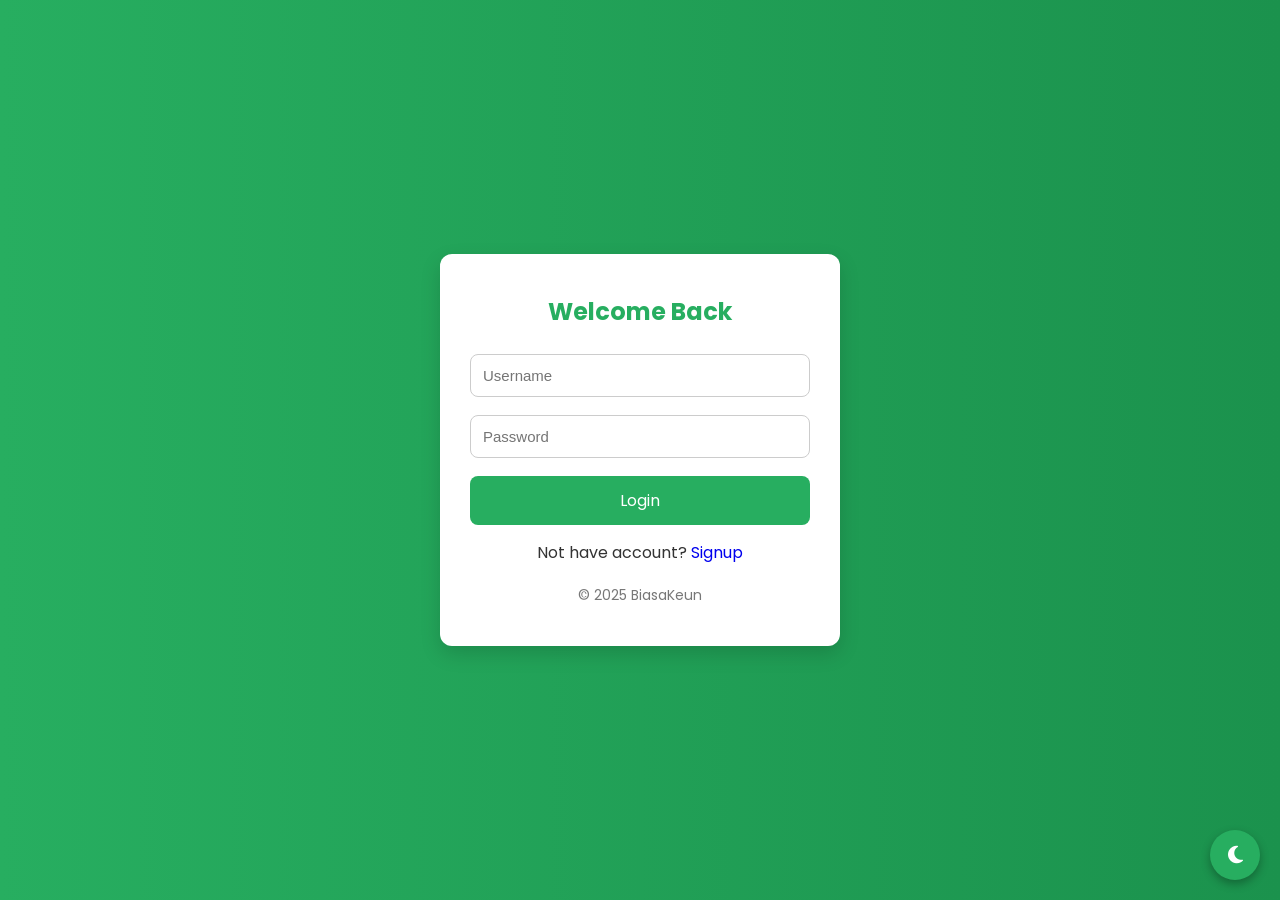
<file: login/index.html>
<!DOCTYPE html>
<html lang="en">
<head>
  <meta charset="UTF-8" />
  <meta name="viewport" content="width=device-width, initial-scale=1.0" />
  <title>Login</title>
  <link rel="stylesheet" href="../css/var.css" />
  <link rel="stylesheet" href="../css/responsive.css">
  <link rel="stylesheet" href="../css/style.css" />
  <link rel="stylesheet" href="../css/darkmode.css">

  <link rel="stylesheet" href="../css/login.css" />
  <link rel="stylesheet" href="../css/responsive.css" />
  <link rel="preconnect" href="https://fonts.googleapis.com">
<link rel="preconnect" href="https://fonts.gstatic.com" crossorigin>
<link href="https://fonts.googleapis.com/css2?family=Poppins:ital,wght@0,100;0,200;0,300;0,400;0,500;0,600;0,700;0,800;0,900;1,100;1,200;1,300;1,400;1,500;1,600;1,700;1,800;1,900&display=swap" rel="stylesheet">
<link rel="stylesheet" href="https://cdnjs.cloudflare.com/ajax/libs/font-awesome/6.7.2/css/all.min.css" integrity="sha512-Evv84Mr4kqVGRNSgIGL/F/aIDqQb7xQ2vcrdIwxfjThSH8CSR7PBEakCr51Ck+w+/U6swU2Im1vVX0SVk9ABhg==" crossorigin="anonymous" referrerpolicy="no-referrer" />   
<link href="https://unpkg.com/aos@2.3.1/dist/aos.css" rel="stylesheet">

<style>
    html, body{
        height: 100%;
      background: linear-gradient(to right, var(--color-primary-green), var(--color-primary-hover)) !important;
      display: flex;
      width: 100%;
      justify-content: center;
      align-items: center;
      color: #333333;
    }
</style>
</head>
<body>
    <div class="login-wrapper">
        <h2>Welcome Back</h2>
        <form>
          <input type="text" placeholder="Username" required />
          <input type="password" placeholder="Password" required />
          <!-- <button type="submit">Login</button> -->
           <a class="login" href="../dashboard/index.html" style="text-decoration: none;">Login</a>
        </form>
        <div class="signup-link">
            Not have account? <a href="register.html">Signup</a>
            </div>  
        <div class="footer">
          &copy; 2025 BiasaKeun
        </div>
      </div>
      <button class="dark-mode-toggle" id="darkToggle">
        <i class="fas fa-moon" id="toggleIcon"></i>
      </button>

      <script>
        const toggleButton = document.getElementById('darkToggle');
        const icon = document.getElementById('toggleIcon');
      
        // Cek preferensi dari localStorage saat halaman dimuat
        window.addEventListener('DOMContentLoaded', () => {
          const darkMode = localStorage.getItem('darkMode');
          if (darkMode === 'enabled') {
            document.body.classList.add('dark');
            icon.classList.remove('fa-moon');
            icon.classList.add('fa-sun');
          }
        });
      
        toggleButton.addEventListener('click', () => {
          document.body.classList.toggle('dark');
          const isDark = document.body.classList.contains('dark');
      
          if (isDark) {
            icon.classList.remove('fa-moon');
            icon.classList.add('fa-sun');
            localStorage.setItem('darkMode', 'enabled');
          } else {
            icon.classList.remove('fa-sun');
            icon.classList.add('fa-moon');
            localStorage.setItem('darkMode', 'disabled');
          }
        });
      </script>

</body>
</html>
</file>
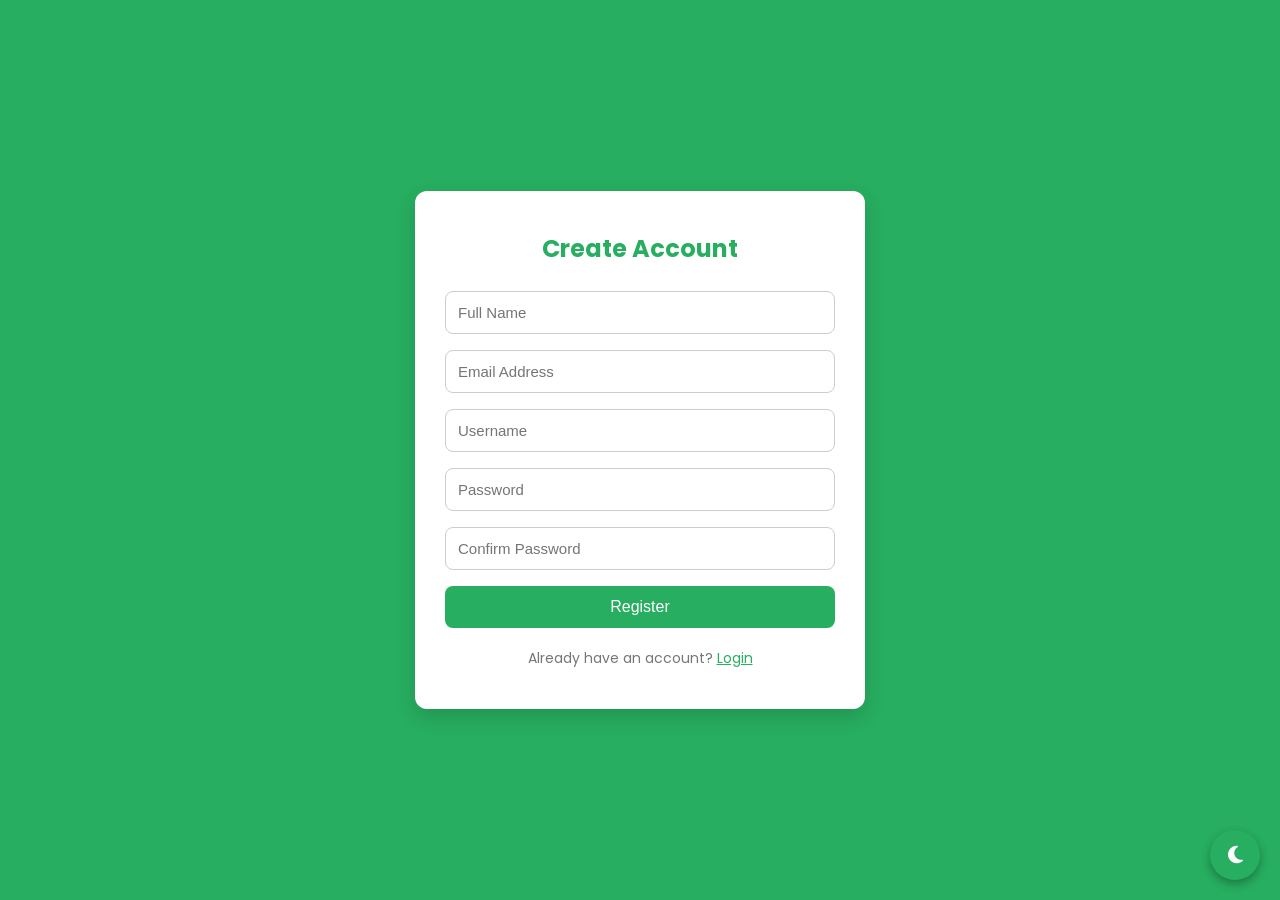
<file: login/register.html>
<!DOCTYPE html>
<html lang="en">
<head>
    <meta charset="UTF-8">
    <meta name="viewport" content="width=device-width, initial-scale=1.0">
    <title>Sign Up</title>
    <link rel="stylesheet" href="../css/var.css" />
    <link rel="stylesheet" href="../css/responsive.css">
    <link rel="stylesheet" href="../css/style.css" />

    <link rel="stylesheet" href="../css/darkmode.css">
  
    <link rel="stylesheet" href="../css/login.css" />
    <link rel="stylesheet" href="../css/responsive.css" />
    <link rel="preconnect" href="https://fonts.googleapis.com">
  <link rel="preconnect" href="https://fonts.gstatic.com" crossorigin>
  <link href="https://fonts.googleapis.com/css2?family=Poppins:ital,wght@0,100;0,200;0,300;0,400;0,500;0,600;0,700;0,800;0,900;1,100;1,200;1,300;1,400;1,500;1,600;1,700;1,800;1,900&display=swap" rel="stylesheet">
  <link rel="stylesheet" href="https://cdnjs.cloudflare.com/ajax/libs/font-awesome/6.7.2/css/all.min.css" integrity="sha512-Evv84Mr4kqVGRNSgIGL/F/aIDqQb7xQ2vcrdIwxfjThSH8CSR7PBEakCr51Ck+w+/U6swU2Im1vVX0SVk9ABhg==" crossorigin="anonymous" referrerpolicy="no-referrer" />   
  <link href="https://unpkg.com/aos@2.3.1/dist/aos.css" rel="stylesheet">
  
  <style>
      html, body{
          height: 100%;
        background: linear-gradient(to right, var(--color-primary-green), var(--color-primary-green));
        display: flex;
        justify-content: center;
        align-items: center;
        color: #333333;
      }
  </style>
</head>
<body>
    <div class="register-wrapper">
        <h2>Create Account</h2>
        <form>
          <input type="text" placeholder="Full Name" required />
          <input type="email" placeholder="Email Address" required />
          <input type="text" placeholder="Username" required />
          <input type="password" placeholder="Password" required />
          <input type="password" placeholder="Confirm Password" required />
          <button type="submit">Register</button>
        </form>
        <div class="footer">
          Already have an account? <a href="index.html" style="color:var(--color-primary-green);">Login</a>
        </div>
      </div>
      <button class="dark-mode-toggle" id="darkToggle">
        <i class="fas fa-moon" id="toggleIcon"></i>
      </button>
      <script>
        const toggleButton = document.getElementById('darkToggle');
        const icon = document.getElementById('toggleIcon');
      
        // Cek preferensi dari localStorage saat halaman dimuat
        window.addEventListener('DOMContentLoaded', () => {
          const darkMode = localStorage.getItem('darkMode');
          if (darkMode === 'enabled') {
            document.body.classList.add('dark');
            icon.classList.remove('fa-moon');
            icon.classList.add('fa-sun');
          }
        });
      
        toggleButton.addEventListener('click', () => {
          document.body.classList.toggle('dark');
          const isDark = document.body.classList.contains('dark');
      
          if (isDark) {
            icon.classList.remove('fa-moon');
            icon.classList.add('fa-sun');
            localStorage.setItem('darkMode', 'enabled');
          } else {
            icon.classList.remove('fa-sun');
            icon.classList.add('fa-moon');
            localStorage.setItem('darkMode', 'disabled');
          }
        });
      </script>
</body>
</html>
</file>
<file: css/var.css>
:root {
    /* 🎨 Font */
    --font-primary: 'Inter', sans-serif;
    --font-secondary: 'Poppins', sans-serif;
    --font-default: 'Roboto', sans-serif;
  
    /* 🎨 Warna Utama */
    --color-primary-blue: #4A90E2;
    --color-primary-green: #27AE60;

    /* warna secondary */
    --color-primary-hover: #1b924d;
    --color-secondary-blue: #2D9CDB;
    --color-secondary-gray: #7F8C8D;

  
    /* 🎨 Background */
    --color-bg-light: #ffffff;
    --color-bg-soft: #f7f7f7;
    --color-bg-card: #f0f0f0;
  
    /* 🎨 Teks */
    --color-text-dark: #333333;
    --color-text-muted: #777777;
    --color-text-light: #ffffff;
  
    /* 🎨 Aksen (tag warna custom) */
    
    --color-tag-habit-1: #F2994A; /* orange */
    --color-tag-habit-2: #9B51E0; /* purple */
    --color-tag-habit-3: #56CCF2; /* light blue */
    --color-tag-habit-4: #EB5757; /* red */
  
    /* 🎨 Border & Shadow */
    --color-border: #e0e0e0;
    --shadow-card: 0 2px 8px rgba(0, 0, 0, 0.05);
  }
  
  body.dark {
    --color-bg-light: #464242;
    --color-bg-soft: #3f3f3f;
    --color-bg-card: #333333;
    --color-primary-green: 		#00BFFF;
    --color-primary-hover: #0587b3;
    --color-text-dark: #FFFFFF;
    --color-text-muted: #AAAAAA;
    --color-border: #444444;
    --shadow-card: 0 2px 8px rgba(255, 255, 255, 0.05);
  }
</file>
<file: css/responsive.css>
@media (max-width: 768px) {
    *{
        margin: 0;
        padding: 0;
    }
  

      .page {
        min-height: 100vh;
        display: flex;
        flex-direction: column;
      }
      
      footer {
        /* align-self: flex-end; */
        margin-top: auto;
      }
   
    .wrapper{
        width: 90%;
        padding: 5px 0;
        margin: auto;
    }
    .wrapper nav{
        margin-top: 10px;
    }
    .wrapper .body{
        width: 100%;
        flex-direction: column;
        align-items: center;
        justify-content: center;

    }
  
    .wrapper .body .left{
        width: 100%;
        text-align: center;

    }
    .wrapper .body .left h1{
        font-size: 2rem;
        font-weight: 600;
        margin-bottom: 15px;
       }
       .wrapper .body .left p{
        font-size: 1rem;
        font-weight: 400;
        margin-bottom: 20px;
       }
       .wrapper .body .left .btn{
        margin : auto;
        margin-top: 10px;
       }
       
    .wrapper .body .right{
        width: 100%;
        padding: 10px;
        margin-top: 20px;
    }

    .wrapper .feature{
        width: 100%;
        flex-direction: column;
        align-items: center;
        margin: 10px 0;
        justify-content: center;
    }
    .wrapper .feature h1{
        font-size: 2rem;
        font-weight: 600;
        margin-bottom: 15px;
       }
    .wrapper .feature .title p{
        font-size: 1rem;
        font-weight: 400;
        margin-bottom: 20px;
       }
    .wrapper .feature .feature-item{
        flex-direction: column;

    }
    .wrapper .feature .feature-item .item{
        width: 100%;
        margin-bottom: 20px;
    }

    /* how it works */
    .wrapper .works{
        width: 100%;
        flex-direction: column;
        margin: 0;
        align-items: center;
        justify-content: center;

    }
    .wrapper .works h1{
        font-size: 2rem;
        font-weight: 600;
        margin-bottom: 15px;
        text-align: center;
        
       }
       .wrapper .works .left p{
        font-size: 1rem;
        font-weight: 400;
        margin-bottom: 20px;
       }
    .wrapper .works .left{
            width: 100%;
    }
    .wrapper .works .right{
        width: 100%;
        padding: 10px;
        margin-top: 20px;
    }  
    .steps{
        display: none;
      
      }
    .steps-bagian{
        display: flex;
        gap: 10px;
        justify-content: space-evenly;
        flex-wrap: wrap;
      }
    .steps p{
        font-size: 0.8rem;
        font-weight: 400;
        margin-bottom: 20px;
       }
    }  

    footer{
       margin-top: 120px;
        padding: 10px;

       bottom: 0;
    }
</file>
<file: css/style.css>
*{
    margin: 0;
    padding: 0;
    box-sizing: border-box;
}
body {
    font-family: var(--font-secondary);
    background-color: var(--color-bg-soft);
    color: var(--color-text-dark);
    overflow-x: hidden;
}

.dark body{
    background-color: #3B82F6 !important;
    color: var(--color-text-dark);
}

.card {
    background-color: var(--color-bg-light);
    box-shadow: var(--shadow-card);
    border: 1px solid var(--color-border);
    padding: 1rem;
    border-radius: 8px;
}

.wrapper {
    width: 70%;
    margin: auto;
    
}

.wrapper nav{
    display: flex;
    justify-content: space-between;
    align-items: center;
    padding: 20px 0;
}

.menu ul {
    padding: 0;
    margin: 0;
    text-align: center;
    width: auto;

    justify-content: center;
    display: flex;
    gap: 25px;
}

.menu ul li {
    width: auto;
    text-decoration: none;
    list-style: none;
}



.menu ul li a {
    width: auto;
    position: relative;
    text-decoration: none;
    color: black;
  }
  
.menu ul li a::after {
    content: '';
    position: absolute;
    left: 0;
    bottom: 0;
    height: 2px;
    width: 0;
    background-color: black;
    transition: width 0.3s ease;
  }
  
.menu ul li a:hover::after {
    width: 100%;
  }
  

.logo {
    font-size: 2rem;
    font-weight: 700;
}

.logo a {
    text-decoration: none;
    color: var(--color-primary-green);

}

.logo a:hover {
    color: var(--color-primary-hover);
}


.btn-primary {
    background: linear-gradient(90deg, #3B82F6, #6366F1);
    background-size: 200%;
    background-position: left;
    color: white;
    padding: 12px 24px;
    border: none;
    border-radius: 8px;
    font-size: 16px;
    transition: background-position 0.4s ease;
    cursor: pointer;
}

.btn-primary:hover {
    background-position: right;
}

.btn {
    color: var(--color-primary-green);
    text-decoration: none;
    text-transform: uppercase;
    border-radius: 3px;
    border: 2px solid var(--color-primary-green);
    padding: 8px 15px;
    box-shadow: .7px 1px 0 0 var(--color-primary-green), 1.5px 2px 0 0 var(--color-primary-green), 2.5px 3px 0 0 var(--color-primary-green), 3.5px 4px 0 0 var(--color-primary-green), 4.5px 5px 0 0 var(--color-primary-green), 5.5px 6px 0 0 var(--color-primary-green), 6.5px 7px 0 0 var(--color-primary-green), 7.5px 8px 0 0 var(--color-primary-green), 7.5px 9px 0 0 var(--color-primary-green), 7.5px 10px 0 0 var(--color-primary-green);
    position: relative;
    inset: 0;
    cursor: pointer;
    transform: rotateX(0), rotateY(0) rotateZ(0);
    display: inline-block;
    outline: 2px dashed transparent;
    transition: all 600ms ease;
}

.btn:hover {
    inset: 6px 0 5.5px 0;
    transform: rotateX(5deg) rotateY(3deg) rotateZ(.25deg);
    box-shadow: none;
}
/* 
nav a {
    color: #111;
    text-decoration: none;
    padding: 8px 12px;
    transition: all 0.3s ease;
    position: relative;
  }
  
  nav a:hover::after {
    content: '';
    position: absolute;
    bottom: 0;
    left: 0;
    height: 2px;
    width: 100%;
    background-color: #22c55e;
    transition: width 0.3s ease;
  }
   */

   .wrapper{
    color: var(--color-text-dark);
   }

   .wrapper .body{
    margin: 20px 0;
    display: flex;
    justify-content: space-between;
    align-items: center;
    padding: 20px 0;
    gap: 20px;
   }

   .wrapper .body .left{
  
    width: 50%;
   }
   .wrapper .body .left h1{
    font-size: 3rem;
    font-weight: 700;
    margin-bottom: 20px;
   }
   .wrapper .body .left p{
    font-size: 1.3rem;
    font-weight: 400;
    margin-bottom: 20px;
   }
   .wrapper .body .left .btn{
    margin-top: 20px;
   }
   .wrapper .body .right{
    width: 50%;

   }

   .wrapper .body .right img{
    width: 100%;
    /* height: 100%; */
    object-fit: cover;
   }

   .wrapper .body .right .imglight{
    display: block;
   }

   .wrapper .body .right .imgdark{
    display: none;
   }

   .dark .wrapper .body .right .imgdark{
    display: block;
   }
   .dark .wrapper .body .right .imglight{
    display: none;
   }

   .wrapper .feature{
    margin: 30px 0;
   
    padding: 20px 0;
    gap: 20px;
   }

   .wrapper .feature h1{
    text-align: center;
    font-size: 2rem;
    font-weight: 700;
    margin-bottom: 20px;
   
   }
   .wrapper .feature .title p{
    text-align: center;
    font-size: 1.3rem;
    font-weight: 400;
    margin-bottom: 20px;
   }
   .wrapper .feature .feature-item{
    display: flex;
    justify-content: space-between;
    gap: 15px;
   }
   .wrapper .feature .feature-item .item{
    width: 30%;
    text-align: center;
    display: flex;
    flex-direction: column;
    gap: 10px;
    padding: 20px;
    border: 1px solid #ccc;
    border-radius: 10px;
    transition: all 0.3s ease;
    box-shadow: 2px 2px 4px rgba(0, 0, 0, 0.1);
   }
   .wrapper .feature .feature-item .item:hover{
  transform: scale(1.05);
  box-shadow: 4px 4px 8px rgba(0, 0, 0, 0.2);
   }
   .wrapper .feature .feature-item .item:hover .icon {
  background-color: var(--color-primary-green);
     }
   .wrapper .feature .feature-item .item .icon{
    width: auto;
    display: inline-block;
    padding: 10px;
    border-radius: 10px;
    background-color: var(--color-secondary-gray);
   }
   .wrapper .feature .feature-item .item .icon i{
    color: var(--color-bg-light);
    font-size: 2rem;
   }

   /* Wrapper How It Works */
   .wrapper .works {
    margin: 30px 0;
    display: flex;
    align-items: center;
    justify-content: space-between;
    padding: 20px 0;
    gap: 20px;
  }
  .wrapper .works .left{
    width: 50%;
    padding: 10px;
  }
  .wrapper .works .left h1{
    
    margin: 30px 0;
    font-size: 2rem;
    font-weight: 700;
    margin-bottom: 20px;
  }
  .wrapper .works .left p{
    font-size: 1.3rem;
    font-weight: 400;
    
  }
  .wrapper .works .right{
   
        width: 50%;
  }

  .wrapper .works  img{
    margin: 10px 0;
    width: 100%;
    height: 80%;
    /* object-fit: cover; */
  }
  .wrapper .works .left .imglight{
    display: block;
   
  }
  .wrapper .works .left .imgdark{
    display: none;
  }
  .dark .wrapper .works .left .imgdark{
    display: block;
  }
  .dark .wrapper .works .left .imglight{
    display: none;
  }

  .steps{
    display: flex;
    color: var(--color-text-dark);
    gap: 10px;
    justify-content: space-evenly;
    flex-wrap: wrap;
  }
   .step {
   
    width: 40%;
    background-color: var(--color-bg-light);
    color: var(--color-text-dark);
    padding: 20px;
    border-radius: 10px;
    box-shadow: 0 4px 8px rgba(0, 0, 0, 0.1);
    text-align: center;
    transition: all 0.3s ease;
  }
  
  .step i {
    font-size: 3rem;
    color: var(--color-secondary-gray); /* Primary green color */
    margin-bottom: 15px;
  }

  .step:hover{
    background-color: var(--color-bg-soft);
    transform: scale(1.05);
    box-shadow: 4px 4px 8px rgba(0, 0, 0, 0.2);
  }
  .step:hover i{
    
    color: var(--color-primary-green);
   
  } 
  
  .step h3 {
    font-size: 1.25rem;
   
    margin-bottom: 10px;
  }
  
  .step p {
    font-size: 1rem;
  
  }

  footer{
   
    background-color: var(--color-primary-green);
    padding: 20px;
    text-align: center;
    

  }
  footer .footer{
    display: flex;
    flex-direction: column;
    gap: 10px;
    color : var(--color-text-light);
  }
  footer a {
    color: var(--color-text-light);
    text-decoration: none;
  }
  footer .sosmed{
    display: flex;
    gap: 10px;
    justify-content: center;
  }
  footer .sosmed a{
    font-size: 1.5rem;
    color: var(--color-text-light);
  }

  .steps-bagian{
    display: none;
  }
</file>
<file: css/darkmode.css>
/* Dark Mode Toggle Button */
 .dark-mode-toggle {
    position: fixed;
    bottom: 20px;
    right: 20px;
    background-color: var(--color-primary-green);
    color: white;
    border: none;
    border-radius: 50%;
    width: 50px;
    height: 50px;
    cursor: pointer;
    font-size: 20px;
    box-shadow: 0 4px 10px rgba(0, 0, 0, 0.3);
    display: flex;
    align-items: center;
    justify-content: center;
  }

  .dark-mode-toggle:hover {
    background: var(--color-primary-hover);
  }
</file>
<file: css/login.css>
.login-wrapper {
    background: #fff;
    padding: 40px 30px;
    border-radius: 12px;
    box-shadow: 0 8px 20px rgba(0,0,0,0.15);
    width: 100%;
    max-width: 400px;
    animation: fadeIn 0.5s ease-in-out;
  }

  @keyframes fadeIn {
    from { opacity: 0; transform: translateY(-20px); }
    to { opacity: 1; transform: translateY(0); }
  }

  .login-wrapper h2 {
    text-align: center;
    color: var(--color-primary-green);
    margin-bottom: 25px;
  }

  .login-wrapper input {
    width: 100%;
    padding: 12px;
    margin-bottom: 18px;
    border: 1px solid #ccc;
    border-radius: 8px;
    font-size: 15px;
  }

  .login-wrapper button {
    width: 100%;
    padding: 12px;
    background-color: var(--color-primary-green);
    color: white;
    border: none;
    border-radius: 8px;
    font-size: 16px;
    cursor: pointer;
    transition: background 0.3s ease;
  }

  .login-wrapper a.login {
    text-align: center;
    display: block;
    margin: auto;
    padding: 12px;
    background-color: var(--color-primary-green);
    color: white;
    border: none;
    border-radius: 8px;
    font-size: 16px;
    cursor: pointer;
    transition: background 0.3s ease;
  }
  .login-wrapper button:hover {
    background-color: #1e874f;
  }
  .signup-link {
    text-align: center;
    margin-top: 15px;
  }

  .signup-link a {
    /* color: var(--color-primary-green); */
    text-decoration: none;
  }

  .signup-link a:hover {
    text-decoration: underline;
  }

  .footer {
    margin-top: 20px;
    text-align: center;
    font-size: 14px;
    color: #777;
  }

  .register-wrapper {
    background: #fff;
    padding: 40px 30px;
    border-radius: 12px;
    box-shadow: 0 8px 20px rgba(0,0,0,0.15);
    width: 100%;
    max-width: 450px;
    animation: fadeIn 0.5s ease-in-out;
  }

  @keyframes fadeIn {
    from { opacity: 0; transform: translateY(-20px); }
    to { opacity: 1; transform: translateY(0); }
  }

  .register-wrapper h2 {
    text-align: center;
    color: var(--color-primary-green);
    margin-bottom: 25px;
  }

  .register-wrapper input {
    width: 100%;
    padding: 12px;
    margin-bottom: 16px;
    border: 1px solid #ccc;
    border-radius: 8px;
    font-size: 15px;
  }

  .register-wrapper button {
    width: 100%;
    padding: 12px;
    background-color: var(--color-primary-green);
    color: white;
    border: none;
    border-radius: 8px;
    font-size: 16px;
    cursor: pointer;
    transition: background 0.3s ease;
  }

  .register-wrapper button:hover {
    background-color: var(--color-primary-hover);
  }
</file>
